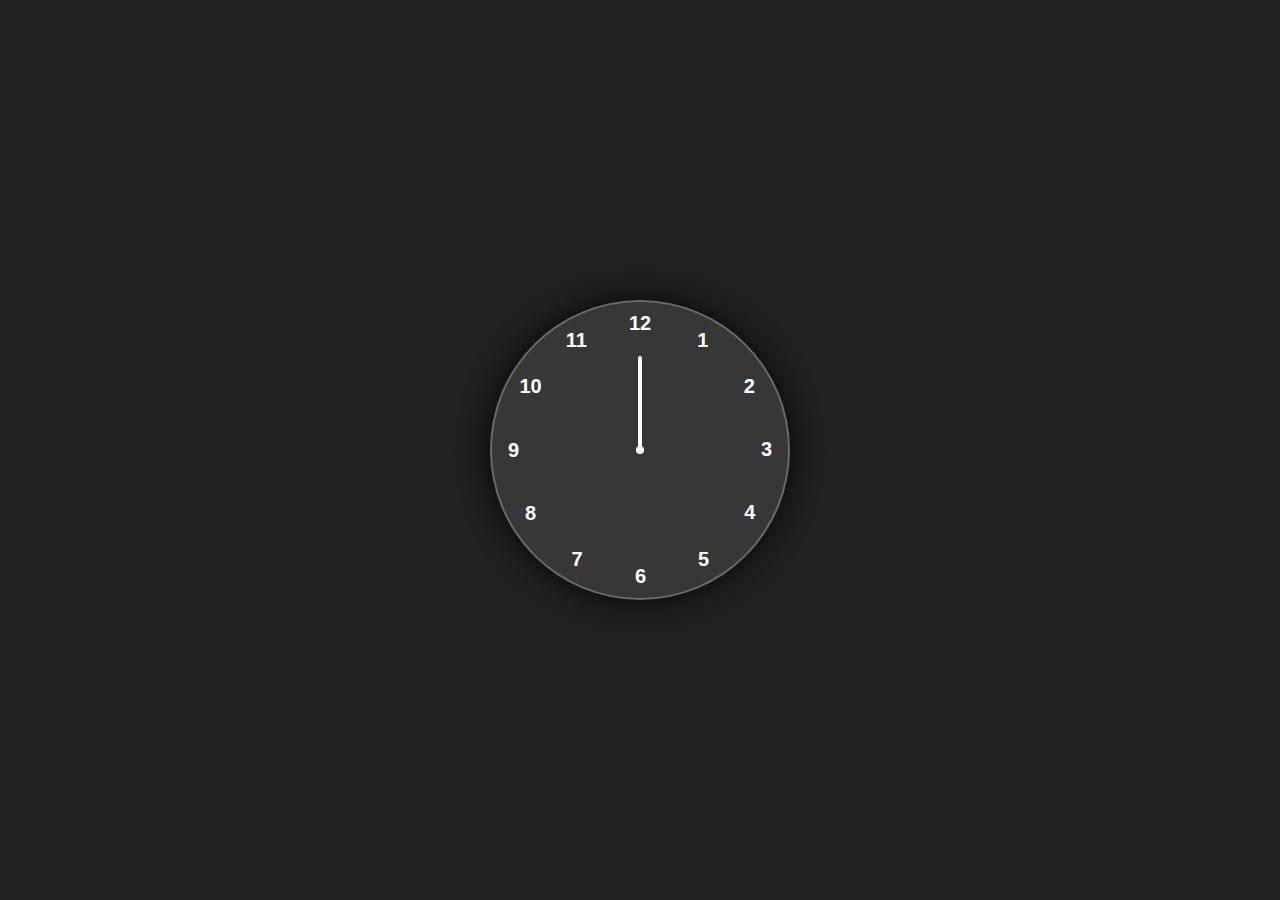
<file: analog-clock/index.html>
<!DOCTYPE html>
<html lang="en">
  <head>
    <meta charset="UTF-8" />
    <meta http-equiv="X-UA-Compatible" content="IE=edge" />
    <meta name="viewport" content="width=device-width, initial-scale=1.0" />
    <link rel="stylesheet" href="style.css" />
    <title>Analog Clock</title>
  </head>

  <body>
    <div class="container">
      <div class="clock">
        <div style="--clr: #ff3d58; --h: 74px" id="hour" class="hand">
          <i></i>
        </div>
        <div style="--clr: #00a6ff; --h: 84px" id="min" class="hand">
          <i></i>
        </div>
        <div style="--clr: #ffffff; --h: 94px" id="sec" class="hand">
          <i></i>
        </div>

        <span style="--i: 1"><b>1</b></span>
        <span style="--i: 2"><b>2</b></span>
        <span style="--i: 3"><b>3</b></span>
        <span style="--i: 4"><b>4</b></span>
        <span style="--i: 5"><b>5</b></span>
        <span style="--i: 6"><b>6</b></span>
        <span style="--i: 7"><b>7</b></span>
        <span style="--i: 8"><b>8</b></span>
        <span style="--i: 9"><b>9</b></span>
        <span style="--i: 10"><b>10</b></span>
        <span style="--i: 11"><b>11</b></span>
        <span style="--i: 12"><b>12</b></span>
      </div>
    </div>

    <script src="script.js"></script>
  </body>
</html>
</file>
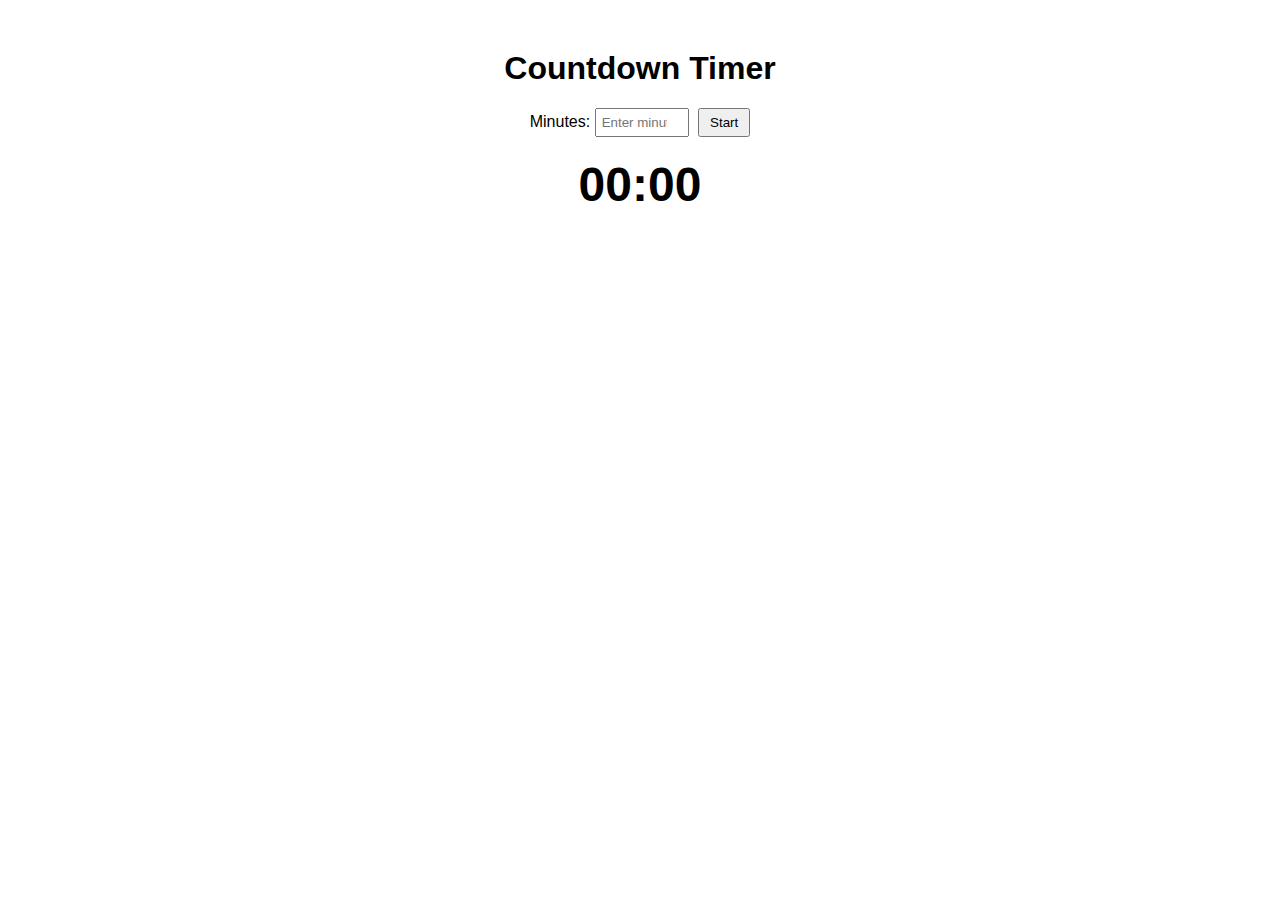
<file: countdown-timer/index.html>
<!DOCTYPE html>
<html lang="en">
<head>
    <meta charset="UTF-8">
    <meta name="viewport" content="width=device-width, initial-scale=1.0">
    <title>Countdown Timer</title>
    <link rel="stylesheet" href="style.css">
</head>
<body>
    <div class="container">
        <h1>Countdown Timer</h1>
        <label for="minutes">Minutes:</label>
        <input type="number" id="minutes" placeholder="Enter minutes">
        <button id="startBtn">Start</button>

        <h2 id="time">00:00</h2>
    </div>

    <script src="script.js"></script>
</body>
</html>
</file>
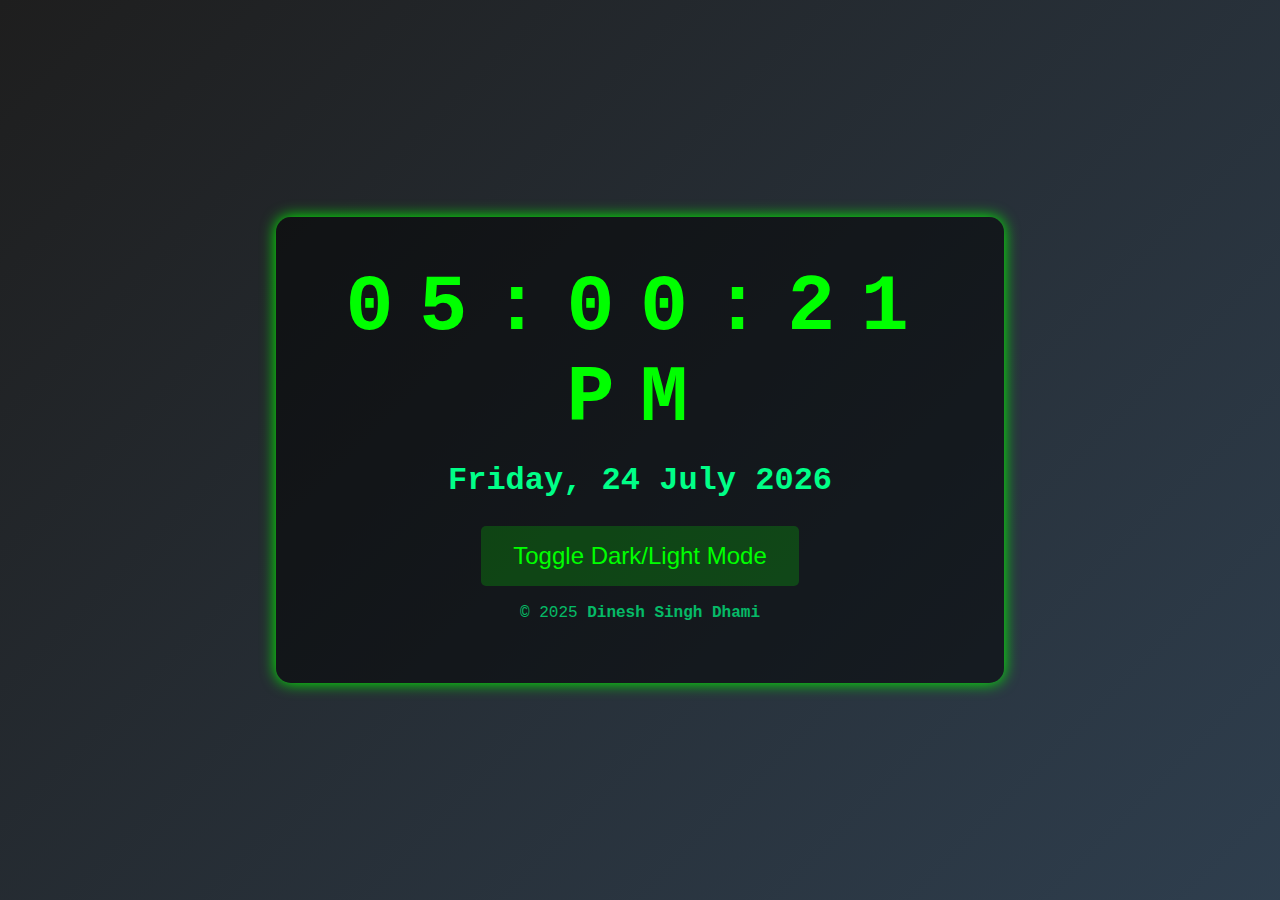
<file: digital-clock/index.html>
<!DOCTYPE html>
<html lang="en">
<head>
    <meta charset="UTF-8">
    <meta name="viewport" content="width=device-width, initial-scale=1.0">
    <title>Digital Clock</title>
    <link rel="stylesheet" href="style.css">
</head>
<body>
    <div class="clock-container">
        <h1 id="time">12:00:00 AM</h1>
        <h2 id="date">Thursday, 10 October 2025</h2>
        <button id="theme-toggle">Toggle Dark/Light Mode</button>
        <p class="copyright">
            © 2025 <a href="https://dineshsinghdhami.com.np" target="_blank">Dinesh Singh Dhami</a>
        </p>
    </div>
    <script src="script.js"></script>
</body>
</html>
</file>
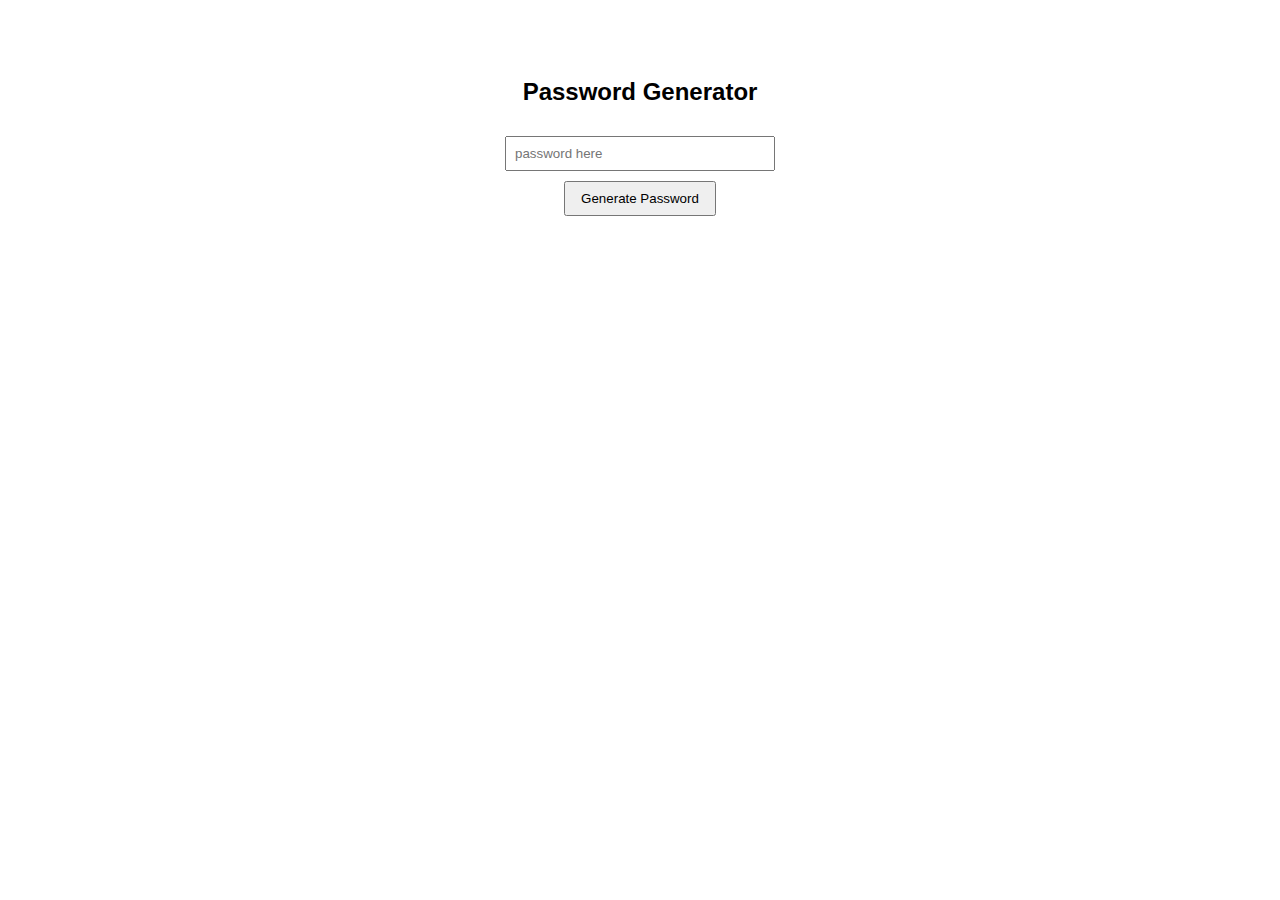
<file: password-generator/index.html>
<!DOCTYPE html>
<html lang="en">
<head>
    <meta charset="UTF-8">
    <meta name="viewport" content="width=device-width, initial-scale=1.0">
    <title>Simple Password Generator</title>
    <link rel="stylesheet" href="style.css">
</head>
<body>
    <div class="container">
        <h2>Password Generator</h2>
        <input type="text" id="password" placeholder="password here" readonly>
        <br>
        <button id="generate">Generate Password</button>
    </div>

    <script src="script.js"></script>
</body>
</html>
</file>
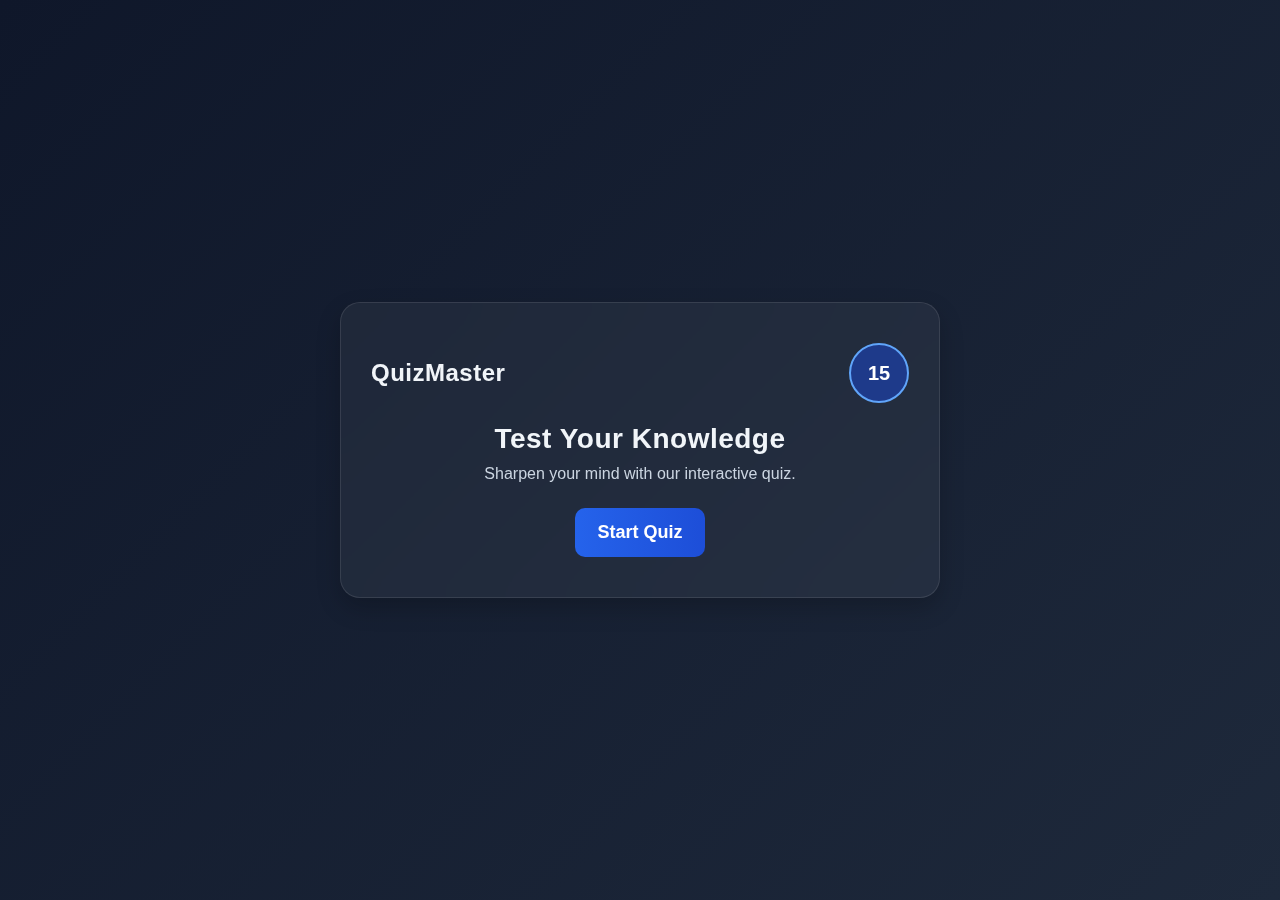
<file: quiz-app/index.html>
<!DOCTYPE html>
<html lang="en">
<head>
  <meta charset="UTF-8" />
  <meta name="viewport" content="width=device-width, initial-scale=1.0" />
  <title>Quiz App | JavaScript</title>
  <link rel="stylesheet" href="style.css" />
</head>
<body>
  <div class="app-wrapper">
    <header class="header">
      <h1>QuizMaster</h1>
      <div class="timer">15</div>
    </header>

    <div class="alert"></div>

    <div class="container">
      <div class="intro">
        <h2>Test Your Knowledge</h2>
        <p>Sharpen your mind with our interactive quiz.</p>
        <button class="btn startBtn">Start Quiz</button>
      </div>

      <div class="quiz-box hidden">
        <div class="question-box">
          <h3 class="question"></h3>
        </div>
        <div class="choices"></div>
        <button class="btn nextBtn">Next Question</button>
        <div class="scoreCard"></div>
      </div>
    </div>
  </div>

  <script src="script.js"></script>
</body>
</html>
</file>
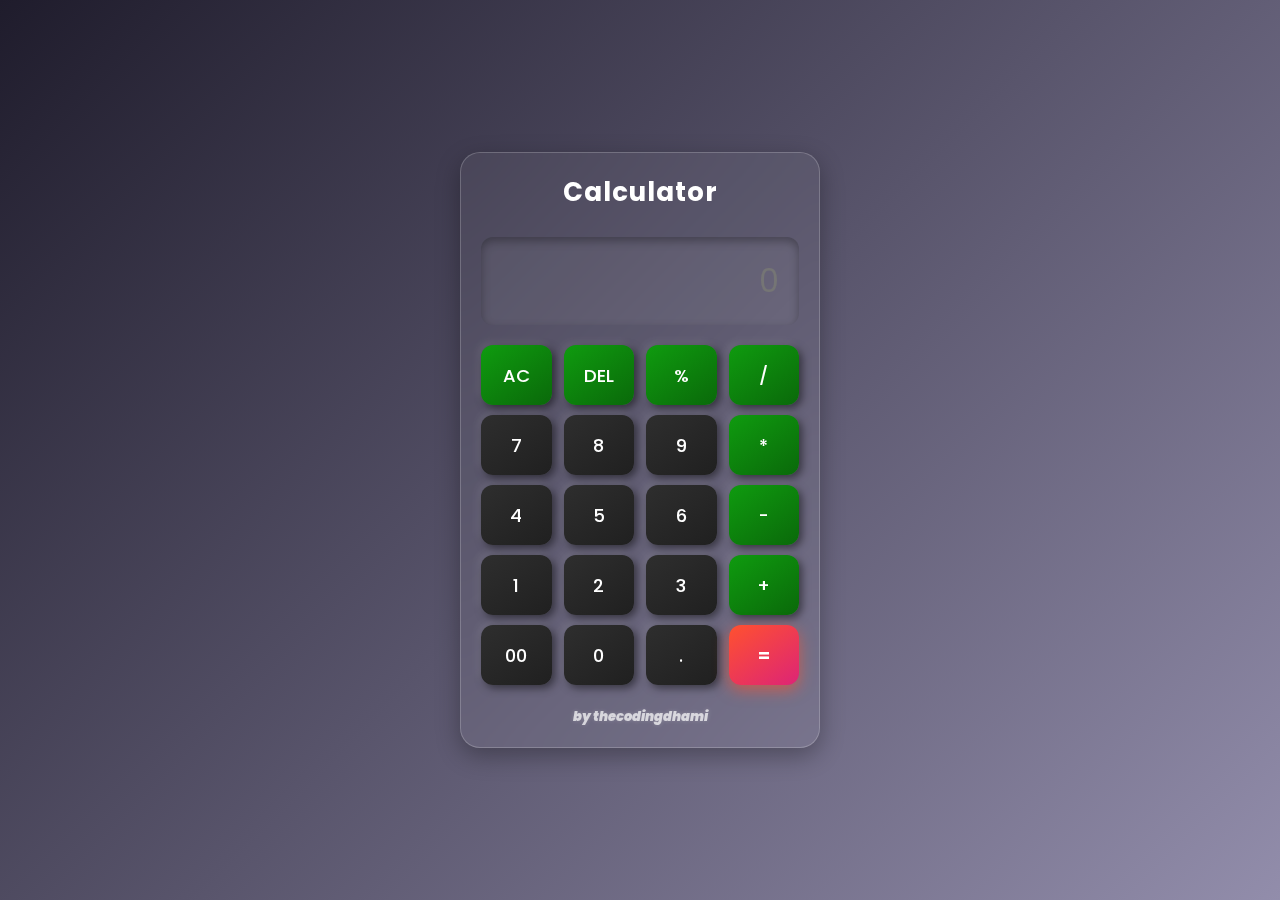
<file: simple-calculator/index.html>
<!DOCTYPE html>
<html lang="en">
  <head>
    <meta charset="UTF-8" />
    <meta http-equiv="X-UA-Compatible" content="IE=edge" />
    <meta name="viewport" content="width=device-width, initial-scale=1.0" />
    <link rel="stylesheet" href="style.css" />
    <title>Calculator - By thecodingdhami</title>
  </head>
  <body>
    <div class="container">
      <div class="calculator">
        <!-- Title -->
        <h1 class="calc-title">Calculator</h1>

        <!-- Input Display -->
        <input type="text" id="inputBox" placeholder="0" />

        <!-- Buttons -->
        <div>
          <button class="button operator">AC</button>
          <button class="button operator">DEL</button>
          <button class="button operator">%</button>
          <button class="button operator">/</button>
        </div>
        <div>
          <button class="button">7</button>
          <button class="button">8</button>
          <button class="button">9</button>
          <button class="button operator">*</button>
        </div>
        <div>
          <button class="button">4</button>
          <button class="button">5</button>
          <button class="button">6</button>
          <button class="button operator">-</button>
        </div>
        <div>
          <button class="button">1</button>
          <button class="button">2</button>
          <button class="button">3</button>
          <button class="button operator">+</button>
        </div>
        <div>
          <button class="button">00</button>
          <button class="button">0</button>
          <button class="button">.</button>
          <button class="button equalBtn">=</button>
        </div>

        <!-- Signature -->
        <p class="signature"><b><i>by thecodingdhami</i></b></p>
      </div>
    </div>

    <script src="script.js"></script>
  </body>
</html>
</file>
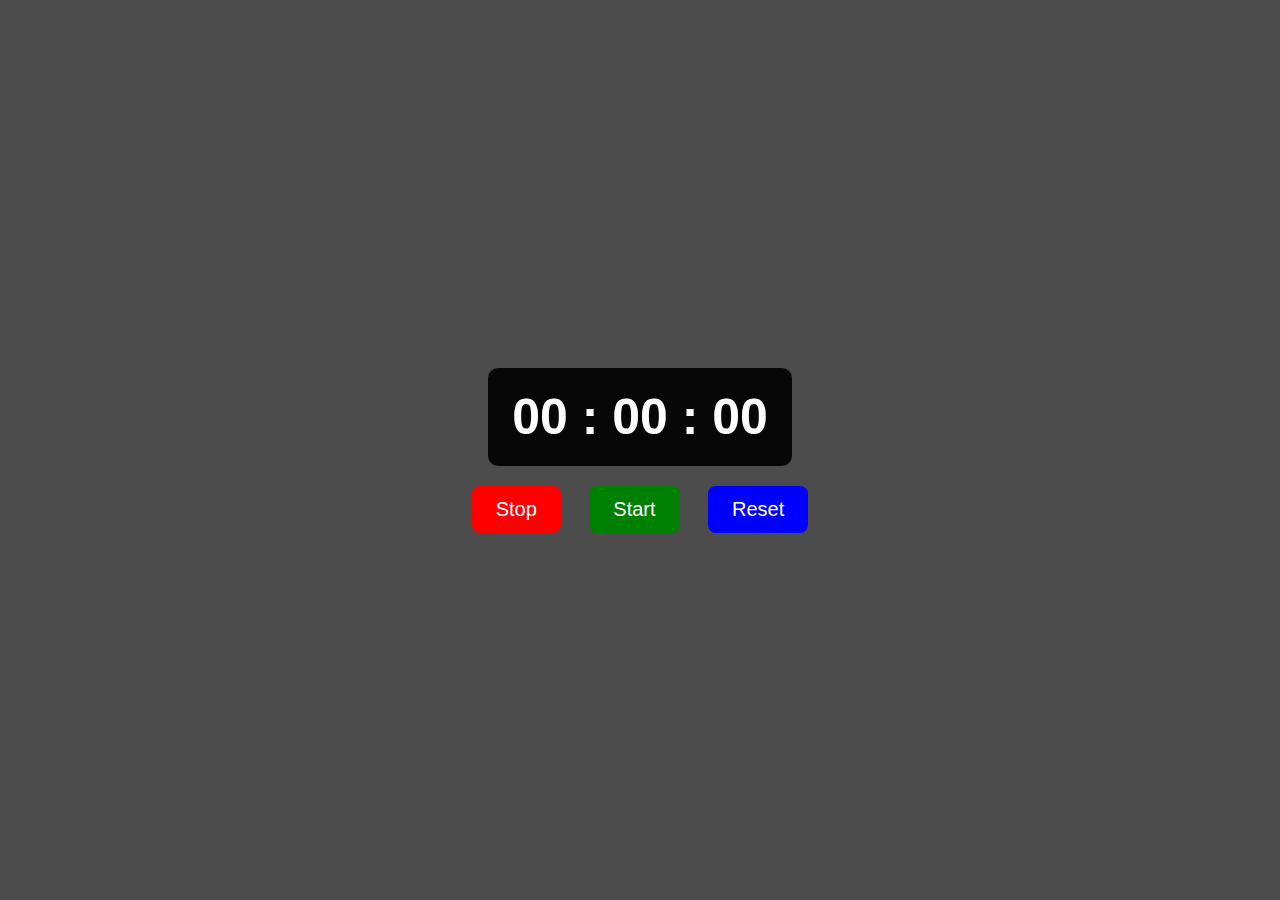
<file: Stopwatch/index.html>
<!DOCTYPE html>
<html lang="en">
<head>
    <meta charset="UTF-8">
    <meta http-equiv="X-UA-Compatible" content="IE=edge">
    <meta name="viewport" content="width=device-width, initial-scale=1.0">
    <link rel="stylesheet" href="style.css">
    <title>Stopwatch</title>
</head>
<body>
    <div class="stopwatch">
        <div class="timerDisplay">00 : 00 : 00</div>
    </div>

    <div class="buttons">
        <button id="stopBtn" class="btn" style="--clr:red;">Stop</button>

        <button id="startBtn" class="btn" style="--clr:green">Start</button>

        <button id="resetBtn" class="btn" style="--clr:blue">Reset</button>
    </div>

    <script src="script.js"></script>
</body>
</html>
</file>
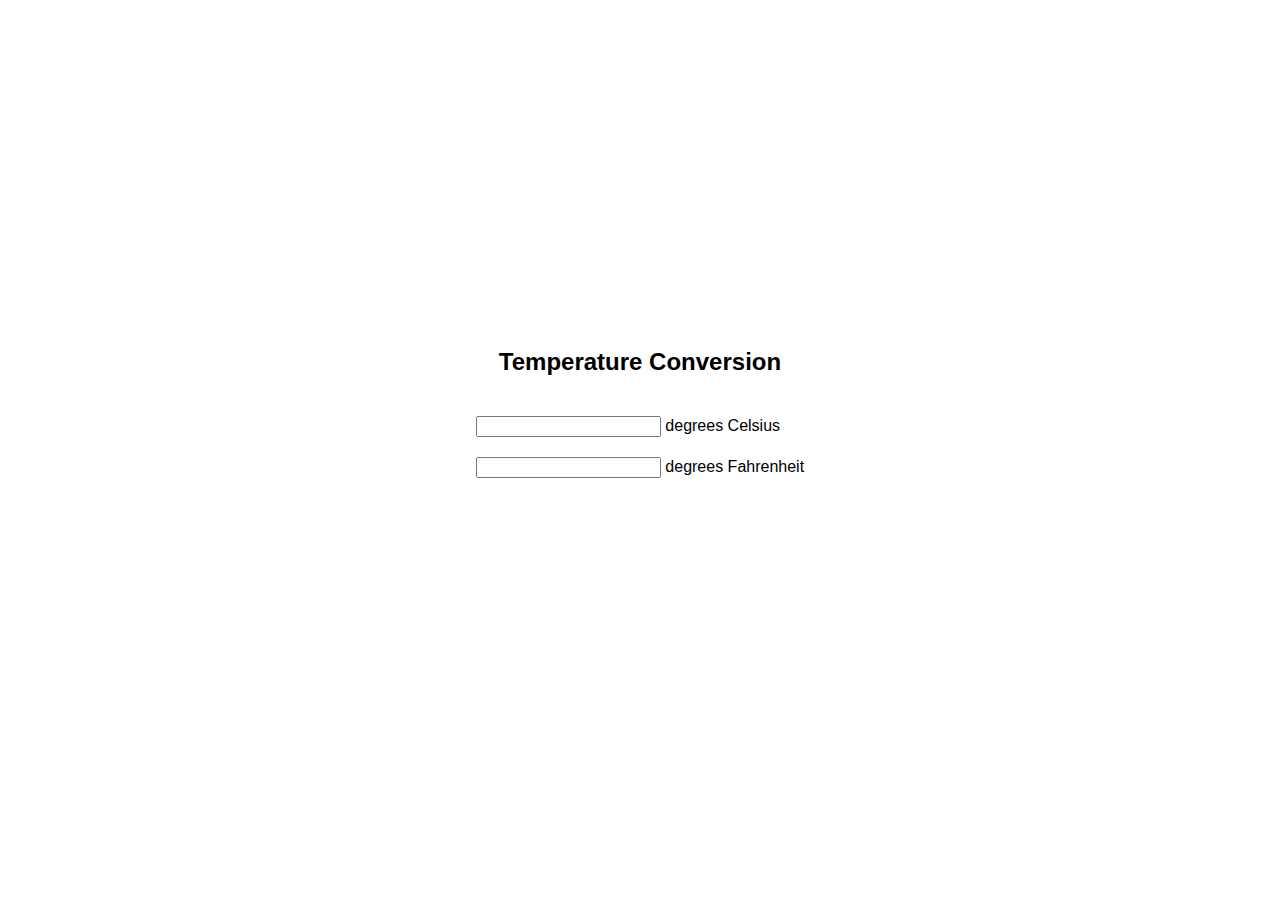
<file: temperature-converter/index.html>
<!DOCTYPE html>
<html lang="en">
<head>
  <meta charset="UTF-8">
  <meta name="viewport" content="width=device-width, initial-scale=1.0">
  <title>Temperature Conversion</title>
  <link rel="stylesheet" href="style.css">
</head>
<body>

  <h2>Temperature Conversion</h2>

  <form>
    <p><input id="c" onkeyup="convert('C')"> degrees Celsius</p>
    <p><input id="f" onkeyup="convert('F')"> degrees Fahrenheit</p>
  </form>

  <script src="script.js"></script>
</body>
</html>
</file>
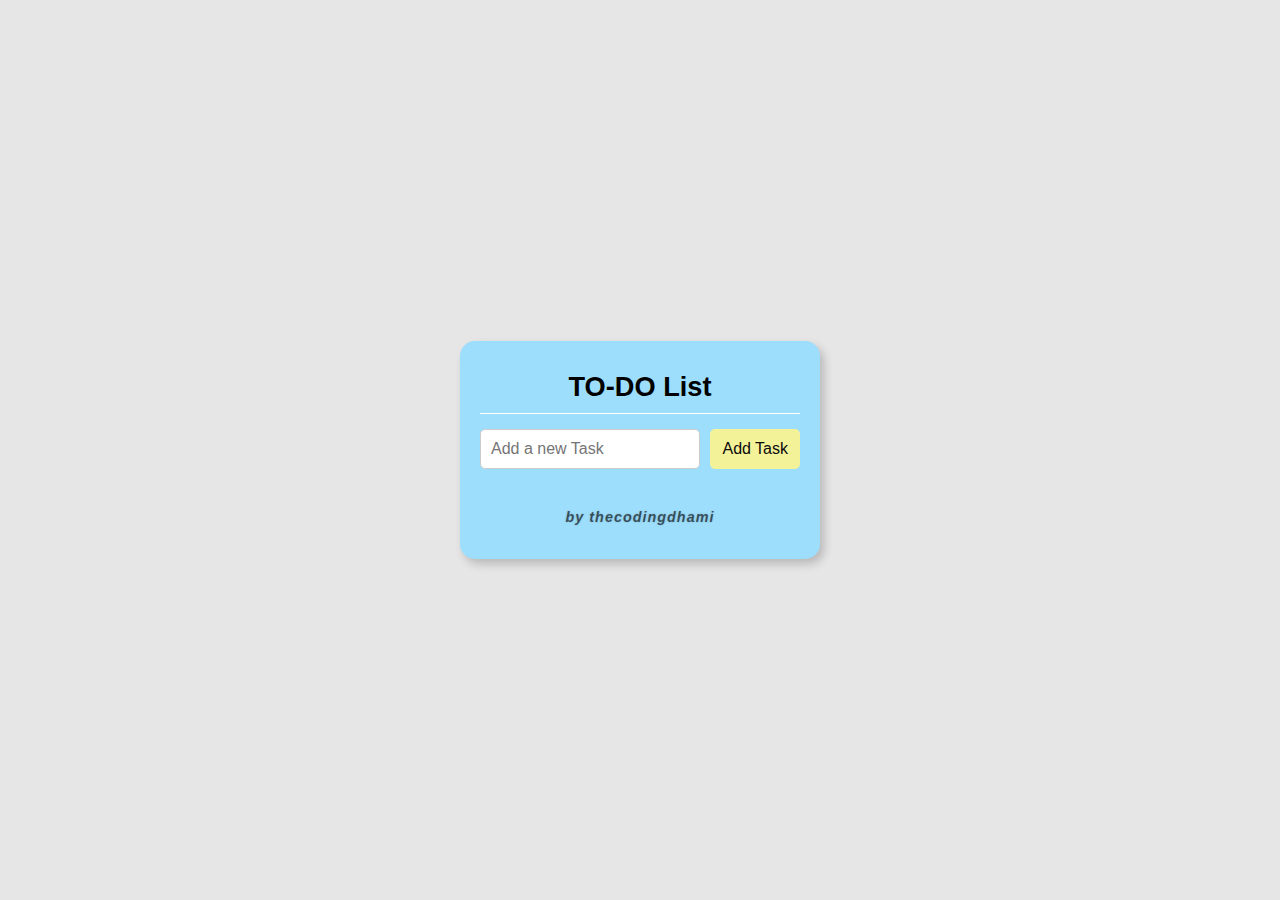
<file: To-Do-List-App/index.html>
<!DOCTYPE html>
<html lang="en">
<head>
    <meta charset="UTF-8">
    <meta name="viewport" content="width=device-width, initial-scale=1.0">
    <link rel="stylesheet" href="style.css">
    <title>TO-DO list</title>
</head>
<body>
    <div class="container">
        <div class="header">
            TO-DO List
        </div>

        <div class="addTask">
            <input type="text" placeholder="Add a new Task" id="inputTask">
            <button onclick="addTask()">Add Task</button>
        </div>

        <ul class="task-List" id="taskList"></ul>

        <!-- Signature -->
        <p class="signature"><i>by thecodingdhami</i></p>
    </div>

    <script src="script.js"></script>
</body>
</html>
</file>
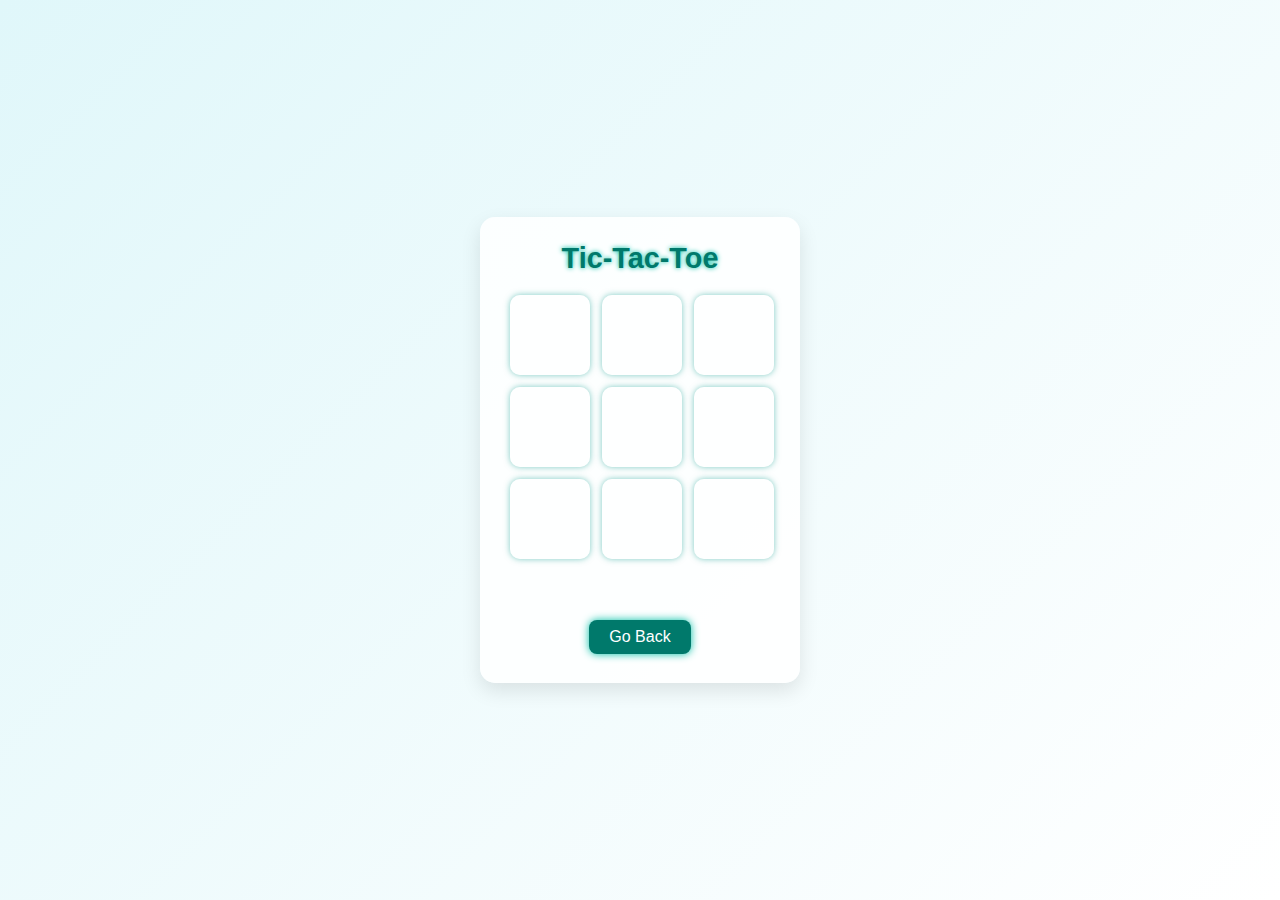
<file: Tic-Tac-Toe/game.html>
<!DOCTYPE html>
<html lang="en">
<head>
    <meta charset="UTF-8">
    <meta name="viewport" content="width=device-width, initial-scale=1.0">
    <title>Play Tic-Tac-Toe</title>
    <link rel="stylesheet" href="style.css">
    <style>
        .winning-cell {
            background-color: #90ee90;
            color: #000;
            font-weight: bold;
        }
    </style>
</head>
<body>
    <div class="container">
        <h1>Tic-Tac-Toe</h1>
        <div class="board" id="board">
            <div class="cell" data-index="0"></div>
            <div class="cell" data-index="1"></div>
            <div class="cell" data-index="2"></div>
            <div class="cell" data-index="3"></div>
            <div class="cell" data-index="4"></div>
            <div class="cell" data-index="5"></div>
            <div class="cell" data-index="6"></div>
            <div class="cell" data-index="7"></div>
            <div class="cell" data-index="8"></div>
        </div>
        <p id="status"></p>
        <button id="restartBtn" style="display:none;">Restart Game</button>
        <button onclick="goBack()">Go Back</button>
    </div>

    <script src="script.js"></script>
    
</body>
</html>
</file>
<file: analog-clock/style.css>
*{
    margin: 0;
    padding: 0;
    box-sizing: border-box;
    font-family: sans-serif;
    color: #ffffff;
}

body{
    display: flex;
    justify-content: center;
    align-items: center;
    min-height: 100vh;
    background-color: #212121;
}

.container{
    position: relative;
}

.clock{
    width: 300px;
    height: 300px;
    border-radius: 50%;
    background-color: rgba(255, 255, 255, 0.1);
    border: 2px solid rgba(255, 255, 255, 0.25);
    box-shadow: 0px 0px 30px rgba(0, 0, 0, 0.9);
    display: flex;
    justify-content: center;
    align-items: center;
}

.clock span{
    position: absolute;
    transform: rotate(calc(30deg * var(--i))); 
    inset: 12px;
    text-align: center;
}

.clock span b{
    transform: rotate(calc(-30deg * var(--i)));
    display: inline-block;
    font-size: 20px;
}

.clock::before{
    content: '';
    position: absolute;
    width: 8px;
    height: 8px;
    border-radius: 50%;
    background-color: #fff;
    z-index: 2;
}

.hand{
    position: absolute;
    display: flex;
    justify-content: center;
    align-items: flex-end;
}
.hand i{
    position: absolute;
    background-color: var(--clr);
    width: 4px;
    height: var(--h);
    border-radius: 8px;
}
</file>
<file: countdown-timer/style.css>
body {
    font-family: Arial, sans-serif;
    text-align: center;
    margin-top: 50px;
}

input {
    padding: 5px;
    width: 80px;
}

button {
    padding: 5px 10px;
    margin-left: 5px;
}

#time {
    font-size: 48px;
    margin-top: 20px;
}
</file>
<file: digital-clock/style.css>
body {
    display: flex;
    justify-content: center;
    align-items: center;
    height: 100vh;
    margin: 0;
    font-family: 'Courier New', Courier, monospace;
    background: linear-gradient(-45deg, #1e1e1e, #2c3e50, #34495e, #1e1e1e);
    background-size: 400% 400%;
    animation: gradientBG 15s ease infinite;
    color: #00ff00;
    transition: all 0.5s ease;
}

body.light {
    background: linear-gradient(-45deg, #f0f0f0, #d1d1d1, #e0e0e0, #f5f5f5);
    color: #333;
}

@keyframes gradientBG {
    0% { background-position: 0% 50%; }
    50% { background-position: 100% 50%; }
    100% { background-position: 0% 50%; }
}

.clock-container {
    text-align: center;
    background: rgba(0, 0, 0, 0.5);
    padding: 5vh 5vw;
    border-radius: 15px;
    box-shadow: 0 0 15px #00ff00;
    transition: all 0.5s ease;
    max-width: 90%;
    width: clamp(280px, 80%, 600px);
}

body.light .clock-container {
    background: rgba(255, 255, 255, 0.5);
    box-shadow: 0 0 15px #333;
}

.clock-container h1 {
    font-size: clamp(3rem, 10vw, 5rem);
    letter-spacing: clamp(0.5rem, 2vw, 3rem);
    margin: 0;
}

.clock-container h2 {
    font-size: clamp(1.5rem, 5vw, 2rem);
    margin: 2vh 0 3vh 0;
    color: #00ff88;
}

#theme-toggle {
    padding: clamp(0.5rem, 2vh, 1rem) clamp(1rem, 4vw, 2rem);
    font-size: clamp(1rem, 4vw, 1.5rem);
    cursor: pointer;
    border: none;
    border-radius: 5px;
    background: rgba(0, 255, 0, 0.2);
    color: inherit;
    transition: all 0.3s ease;
}

body.light #theme-toggle {
    background: rgba(0, 0, 0, 0.1);
}



.clock-container p {
    margin-top: 2vh;
    font-size: clamp(0.8rem, 2.5vw, 1rem);
    color: #00ff88;
    opacity: 0.7;
}
body.light .clock-container p {
    color: #333;
    opacity: 0.7;
}

.clock-container p a {
    color: #00ff88;
    text-decoration: none;
    font-weight: bold;
}

body.light .clock-container p a {
    color: #333;
}

.clock-container p a:hover {
    text-decoration: underline;
}
</file>
<file: password-generator/style.css>
body {
    font-family: Arial, sans-serif;
    text-align: center;
    padding-top: 50px;
}

input {
    padding: 8px;
    width: 250px;
    margin: 10px 0;
}

button {
    padding: 8px 15px;
    cursor: pointer;
}

.strength p {
    margin: 5px 0;
    font-size: 16px;
}
</file>
<file: simple-calculator/style.css>
@import url('https://fonts.googleapis.com/css2?family=Poppins:wght@500&display=swap');

*{
    margin: 0;
    padding: 0;
    box-sizing: border-box;
    font-family: 'Poppins', sans-serif;
}

body{
    width: 100%;
    height: 100vh;
    display: flex;
    justify-content: center;
    align-items: center;
    background: linear-gradient(135deg, #1f1c2c, #928dab);
    padding: 10px; /* for spacing on small screens */
}


.calculator{
    border: 1px solid rgba(255, 255, 255, 0.2);
    padding: 20px;
    border-radius: 20px;
    background: rgba(255, 255, 255, 0.05);
    backdrop-filter: blur(12px);
    box-shadow: 0px 8px 25px rgba(0, 0, 0, 0.3);
    display: flex;
    flex-direction: column;
    align-items: center;
    width: 100%;
    max-width: 360px; /* fits mobile screens */
}


.calc-title{
    text-align: center;
    color: #fff;
    margin-bottom: 15px;
    font-size: 26px;
    letter-spacing: 1px;
}


input{
    width: 100%;
    border: none;
    padding: 20px;
    margin: 10px 0 20px 0;
    background: rgba(255, 255, 255, 0.05);
    box-shadow: inset 0px 4px 10px rgba(0, 0, 0, 0.3);
    border-radius: 12px;
    font-size: 32px;
    text-align: right;
    color: #fff;
    outline: none;
    word-wrap: break-word;
}

.calculator > div{
    display: grid;
    grid-template-columns: repeat(4, 1fr);
    gap: 12px;
    margin-bottom: 10px;
    width: 100%;
}


button{
    border: none;
    height: 60px;
    border-radius: 12px;
    background: linear-gradient(145deg, #2e2e2e, #202020);
    color: #ffffff;
    font-size: 18px;
    font-weight: 500;
    box-shadow: 3px 3px 8px rgba(0,0,0,0.5), -3px -3px 8px rgba(255,255,255,0.1);
    transition: all 0.2s ease-in-out;
    cursor: pointer;
    width: 100%;
}

button:hover{
    transform: scale(1.05);
    background: linear-gradient(145deg, #3a3a3a, #1c1c1c);
}


.operator{
    background: linear-gradient(145deg, #0f9b0f, #0a690a);
    color: #fff;
}

.equalBtn{
    background: linear-gradient(145deg, #ff512f, #dd2476);
    color: #fff;
    font-weight: bold;
    box-shadow: 0px 5px 15px rgba(255, 81, 47, 0.6);
}

.equalBtn:hover{
    transform: scale(1.1);
    background: linear-gradient(145deg, #ff6a3d, #e94057);
}

.signature{
    text-align: center;
    margin-top: 12px;
    font-size: 13px;
    font-style: italic;
    font-weight: bold;
    color: rgba(255, 255, 255, 0.7);
    text-shadow: 0 0 4px rgba(255,255,255,0.2);
}

@media (max-width: 480px){
    input{
        font-size: 24px;
        padding: 15px;
    }

    button{
        height: 55px;
        font-size: 16px;
    }

    .calc-title{
        font-size: 22px;
    }
}
</file>
<file: Stopwatch/style.css>
*{
    margin: 0;
    padding: 0;
    box-sizing: border-box;
    font-family: Verdana, Geneva, Tahoma, sans-serif;
}

body{
    background-color: rgba(0, 0, 0, 0.7);
    color: #ffffff;
    display: flex;
    justify-content: center;
    align-items: center;
    min-height: 100vh;
    flex-direction: column;
}

.stopwatch{
    background-color: rgba(0, 0, 0, 0.9);
    padding: 20px 24px;
    border-radius: 10px;
}

.timerDisplay{
    font-size: 50px;
    font-weight: 600;
}

.buttons{
    margin-top: 20px;
}

.btn{
    font-size: 20px;
    background: none;
    border: none;
    color: #fff;
    background-color: var(--clr);
    padding: 12px 24px;
    margin-inline: 12px;
    border-radius: 8px;
    cursor: pointer;
}
</file>
<file: temperature-converter/style.css>
body {
  font-family: Arial, sans-serif;
  display: flex;
  flex-direction: column;
  justify-content: center;
  align-items: center;
  height: 90vh;
  margin: 4;
}

h2 {
  margin-bottom: 20px;
}

p {
  margin: 20px 0;
}
</file>
<file: To-Do-List-App/style.css>
body {
    margin: 0;
    padding: 0;
    display: flex;
    justify-content: center;
    align-items: center;
    min-height: 100vh;
    background-color: rgb(230, 230, 230);
    font-family: Arial, sans-serif;
}

.container {
    border-radius: 15px;
    background-color: rgb(156, 222, 252);
    width: 25vw;
    min-width: 300px;
    max-width: 90%;
    box-shadow: 4px 5px 10px rgba(0,0,0,0.2);
    padding: 20px;
    display: flex;
    flex-direction: column;
    gap: 15px;
}

/* Header */
.header {
    text-align: center;
    padding: 10px;
    font-size: 1.7em;
    font-weight: 900;
    border-bottom: 0.5px solid white;
}

/* Add task row */
.addTask {
    display: flex;
    justify-content: space-between;
    flex-wrap: wrap;
    gap: 10px;
}

input {
    padding: 10px;
    border-radius: 5px;
    border: 1px solid #ccc;
    flex: 1;
    min-width: 150px;
    font-size: 1em;
}

button {
    background-color: rgb(244, 242, 153);
    color: rgb(11, 11, 11);
    padding: 8px 12px;
    border-radius: 5px;
    border: none;
    cursor: pointer;
    transition: 0.2s;
    font-size: 1em;
}

button:hover {
    border: 1px solid black;
    box-shadow: 2px 2px 2px rgba(0,0,0,0.3);
}

/* Task list */
ul {
    list-style: none;
    padding: 0;
    margin: 0;
}

li {
    display: flex;
    flex-direction: column; 
    align-items: flex-start;
    justify-content: space-between;
    border: 1px solid white;
    border-radius: 5px;
    padding: 10px;
    margin-bottom: 7px;
    background-color: rgba(255,255,255,0.7);
    opacity: 0;
    transform: translateY(-10px);
    transition: all 0.3s ease;
}

li.show {
    opacity: 1;
    transform: translateY(0);
}

li.completed {
    text-decoration: line-through;
    opacity: 0.7;
    background-color: rgba(200, 200, 200, 0.5);
}

.buttons-container {
    display: flex;
    flex-wrap: wrap;
    gap: 5px;
    margin-top: 5px;
}


.signature {
    text-align: center;
    font-size: 0.9em;
    font-style: italic;
    font-weight: bold;
    color: rgba(0, 0, 0, 0.6);
    margin-top: 10px;
    letter-spacing: 1px;
    text-shadow: 0 0 2px rgba(0,0,0,0.2);
}

@media (max-width: 600px) {
    .container {
        width: 90%;
        padding: 15px;
    }

    .header {
        font-size: 1.4em;
    }

    .addTask {
        flex-direction: column;
        gap: 10px;
    }

    input {
        flex: 1 1 100%;
    }

    button {
        width: 100%;
    }

    li {
        padding: 10px;
        font-size: 0.95em;
    }

    .buttons-container {
        justify-content: flex-start;
    }
}
</file>
<file: Tic-Tac-Toe/style.css>
* {
    margin: 0;
    padding: 0;
    box-sizing: border-box;
    font-family: 'Poppins', sans-serif;
}

body {
    display: flex;
    justify-content: center;
    align-items: center;
    min-height: 100vh;
    background: linear-gradient(135deg, #e0f7fa, #ffffff);
}

.container {
    background: rgba(255, 255, 255, 0.85);
    padding: 25px 30px;
    border-radius: 15px;
    box-shadow: 0 8px 20px rgba(0,0,0,0.1);
    text-align: center;
    width: 320px;
}

h1 {
    font-size: 1.8rem;
    margin-bottom: 20px;
    color: #00796b;
    text-shadow: 0 0 5px #00bfa5;
}

.board {
    display: grid;
    grid-template-columns: repeat(3, 1fr);
    gap: 12px;
    margin-bottom: 20px;
}

.cell {
    width: 80px;
    height: 80px;
    display: flex;
    justify-content: center;
    align-items: center;
    background: #ffffff80;
    border-radius: 10px;
    font-size: 2rem;
    font-weight: bold;
    color: #00796b;
    cursor: pointer;
    transition: 0.2s;
    box-shadow: 0 0 6px rgba(0, 150, 136, 0.5);
}

.cell:hover {
    transform: scale(1.05);
    box-shadow: 0 0 12px #00bfa5, 0 0 18px #00e5ff;
}

.winning-cell {
    background: #00bfa5;
    color: #fff;
    box-shadow: 0 0 15px #00e5ff, 0 0 25px #00bfa5;
}

#status {
    margin-bottom: 15px;
    font-size: 1.1rem;
    min-height: 22px;
    color: #004d40;
}

button {
    padding: 8px 20px;
    border: none;
    border-radius: 8px;
    background-color: #00796b;
    color: #fff;
    cursor: pointer;
    font-size: 1rem;
    margin: 4px;
    transition: 0.2s;
    box-shadow: 0 0 8px #00bfa5;
}

button:hover {
    background-color: #00bfa5;
    box-shadow: 0 0 12px #00e5ff;
    transform: scale(1.05);
}

@media (max-width: 400px) {
    .cell {
        width: 60px;
        height: 60px;
        font-size: 1.5rem;
    }

    .container {
        width: 90%;
        padding: 20px;
    }

    h1 {
        font-size: 1.5rem;
    }
}
</file>
<file: quiz-app/style.css>
/* RESET & BASE */
* {
  margin: 0;
  padding: 0;
  box-sizing: border-box;
  font-family: "Poppins", sans-serif;
}

body {
  background: linear-gradient(135deg, #0f172a, #1e293b);
  color: #f1f5f9;
  display: flex;
  flex-direction: column;
  min-height: 100vh;
  align-items: center;
  justify-content: center;
}

h1, h2, h3 {
  letter-spacing: 0.5px;
}

.app-wrapper {
  background: rgba(255, 255, 255, 0.05);
  border: 1px solid rgba(255, 255, 255, 0.1);
  border-radius: 20px;
  padding: 40px 30px;
  width: 90%;
  max-width: 600px;
  backdrop-filter: blur(20px);
  box-shadow: 0 10px 25px rgba(0, 0, 0, 0.2);
  text-align: center;
  position: relative;
}

/* HEADER */
.header {
  display: flex;
  justify-content: space-between;
  align-items: center;
  margin-bottom: 20px;
}

.header h1 {
  font-size: 24px;
  font-weight: 700;
}

.timer {
  width: 60px;
  height: 60px;
  background: #1e3a8a;
  color: #fff;
  border-radius: 50%;
  display: flex;
  align-items: center;
  justify-content: center;
  font-weight: bold;
  font-size: 20px;
  border: 2px solid #60a5fa;
  animation: pulse 1.2s infinite ease-in-out;
}

@keyframes pulse {
  0% { transform: scale(1); opacity: 0.9; }
  50% { transform: scale(1.1); opacity: 1; }
  100% { transform: scale(1); opacity: 0.9; }
}

/* ALERT */
.alert {
  background-color: #10b981;
  padding: 12px;
  border-radius: 6px;
  margin-bottom: 15px;
  display: none;
  font-weight: 500;
}

/* QUIZ BOX */
.hidden {
  display: none;
}

.container h2 {
  font-size: 28px;
  margin-bottom: 10px;
}

.container p {
  color: #cbd5e1;
  margin-bottom: 25px;
  font-size: 16px;
}

.btn {
  background: linear-gradient(90deg, #2563eb, #1d4ed8);
  border: none;
  color: #fff;
  padding: 14px 22px;
  border-radius: 10px;
  font-weight: 600;
  font-size: 18px;
  cursor: pointer;
  transition: all 0.3s ease;
}

.btn:hover {
  background: linear-gradient(90deg, #1e40af, #1d4ed8);
  transform: translateY(-2px);
}

.choice {
  background-color: rgba(255, 255, 255, 0.1);
  color: #f8fafc;
  padding: 12px;
  border-radius: 10px;
  margin: 10px 0;
  cursor: pointer;
  transition: all 0.3s ease;
  border: 1px solid transparent;
  text-align: left;
}

.choice:hover {
  background-color: rgba(255, 255, 255, 0.2);
}

.choice.selected {
  background-color: #2563eb;
  border-color: #60a5fa;
}

.scoreCard {
  font-size: 20px;
  margin-top: 20px;
  color: #22c55e;
  font-weight: 600;
}

/* FOOTER */
.footer {
  margin-top: 30px;
  color: #94a3b8;
  font-size: 14px;
  text-align: center;
}

.footer span {
  color: #38bdf8;
}

/* RESPONSIVE */
@media (max-width: 600px) {
  .app-wrapper {
    padding: 25px 20px;
  }
  .btn {
    width: 100%;
  }
  .header h1 {
    font-size: 20px;
  }
  .timer {
    width: 50px;
    height: 50px;
    font-size: 18px;
  }
}
</file>
